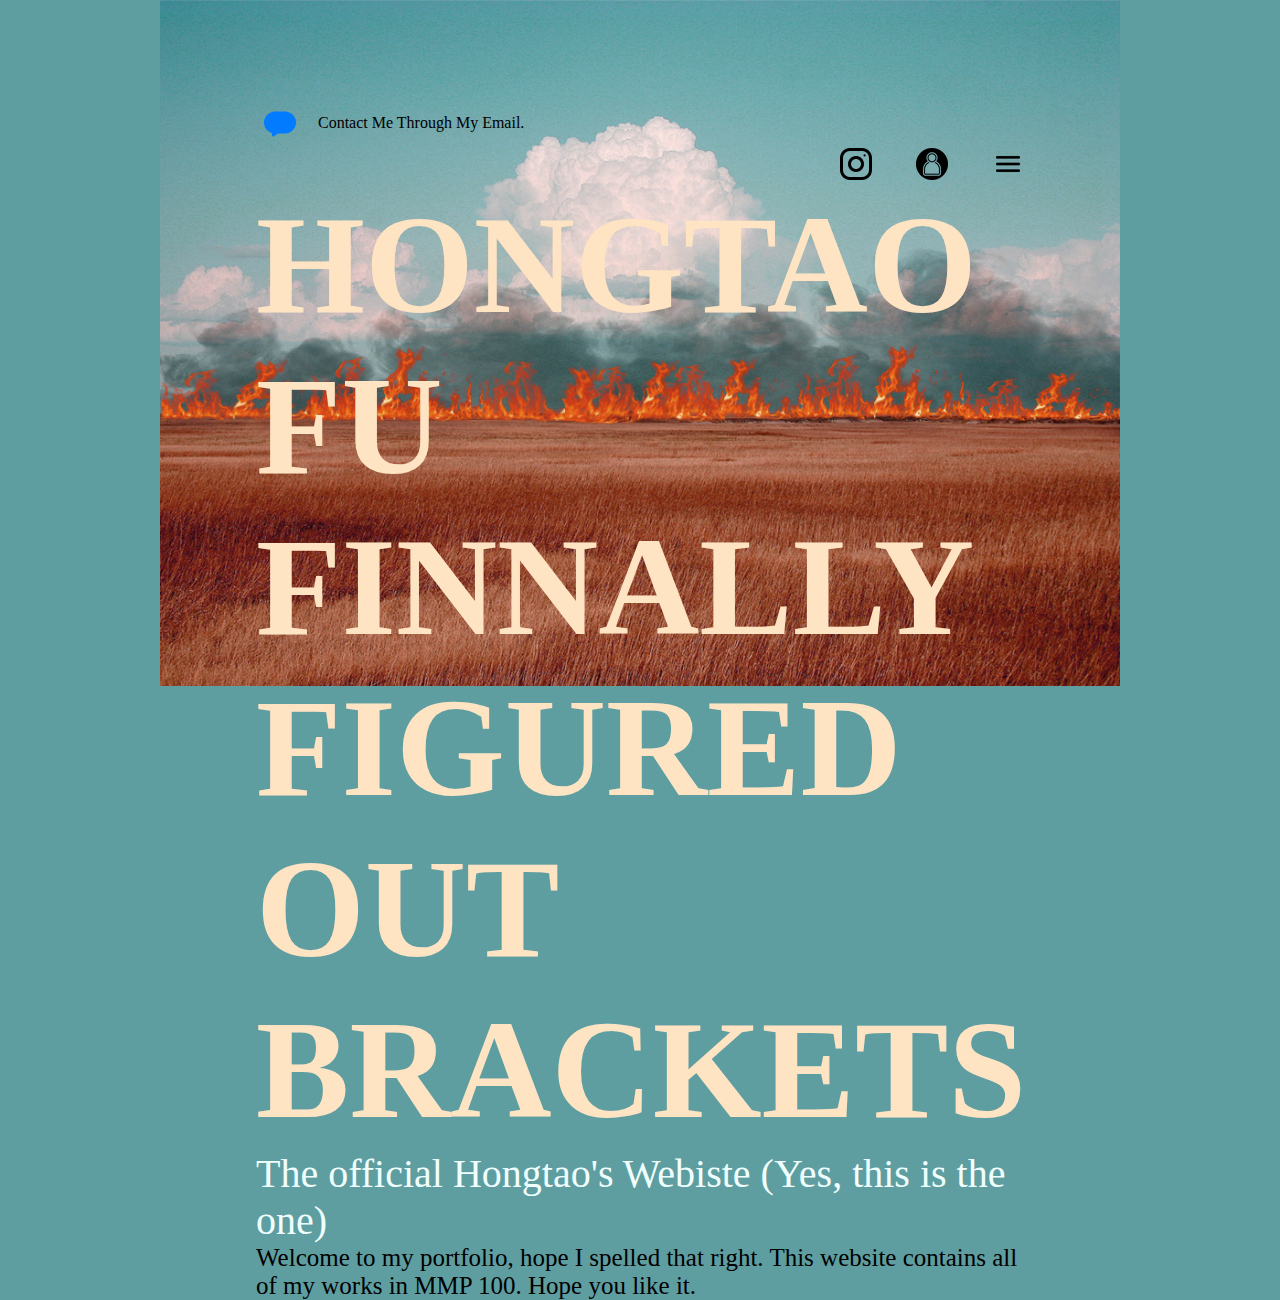
<file: Index.html>
<!DOCTYPE html>
<html>
    <head>
        <title>Hongtao Fu's Portfolio</title>
        <meta charset="utf-8">
        <meta name="viewport" content="width=device-wdth, initial-scale=1.0">
        <link rel="stylesheet" type="text/css" href="style.css">
    </head>
<body>
    <div class="nav"></div>
    <div class="contactMe">
        <a href="mailto:htf1148014334@gmail.com" "target="_blank title="Fu’s email"> <img src="images/Chat_Blue.png" alt="chat logo"></a> Contact Me Through My Email.
    </div>
    <div class="navIcons">
        <a href="Gallery.html"><img src="images/instagram.png" alt="instagram logo" border="0"></a>
        <a href="bio.html"><img src="images/Avatar.png" alt="bio logo"></a>
        <a href="Index.html"><img src="images/Menu.png" alt="Menu logo"></a>
        </div>
    <h1>HONGTAO FU FINNALLY FIGURED OUT BRACKETS</h1>
    <h2>The official Hongtao's Webiste (Yes, this is the one)</h2>
    <p>
        Welcome to my portfolio, hope I spelled that right. This website contains all of my works in MMP 100. Hope you like it.
        </p>
    

    
    
    </body>
    
    
    
</html>
</file>
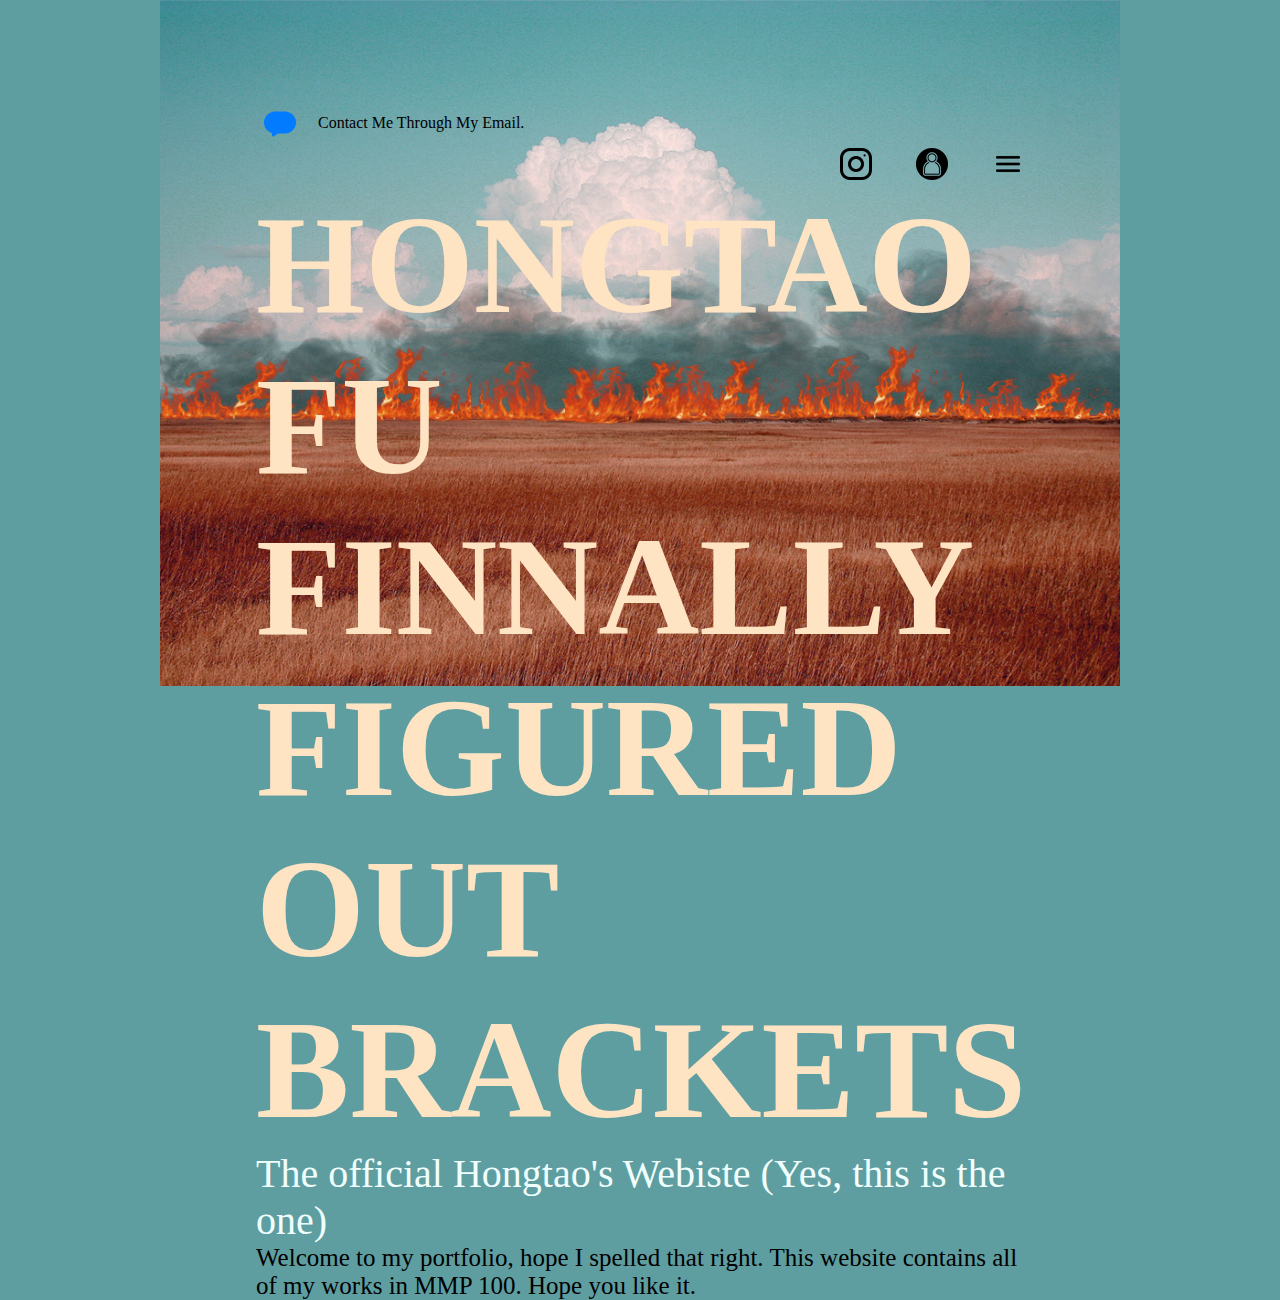
<file: index.html>
<!DOCTYPE html>
<html>
    <head>
        <title>Hongtao Fu's Portfolio</title>
        <meta charset="utf-8">
        <meta name="viewport" content="width=device-wdth, initial-scale=1.0">
        <link rel="stylesheet" type="text/css" href="style.css">
    </head>
<body>
    <div class="nav"></div>
    <div class="contactMe">
        <a href="mailto:htf1148014334@gmail.com" "target="_blank title="Fu’s email"> <img src="images/Chat_Blue.png" alt="chat logo"></a> Contact Me Through My Email.
    </div>
    <div class="navIcons">
        <a href="Gallery.html"><img src="images/instagram.png" alt="instagram logo" border="0"></a>
        <a href="bio.html"><img src="images/Avatar.png" alt="bio logo"></a>
        <a href="index.html"><img src="images/Menu.png" alt="Menu logo"></a>
        </div>
    <h1>HONGTAO FU FINNALLY FIGURED OUT BRACKETS</h1>
    <h2>The official Hongtao's Webiste (Yes, this is the one)</h2>
    <p>
        Welcome to my portfolio, hope I spelled that right. This website contains all of my works in MMP 100. Hope you like it.
        </p>
    

    
    
    </body>
    
    
    
</html>
</file>
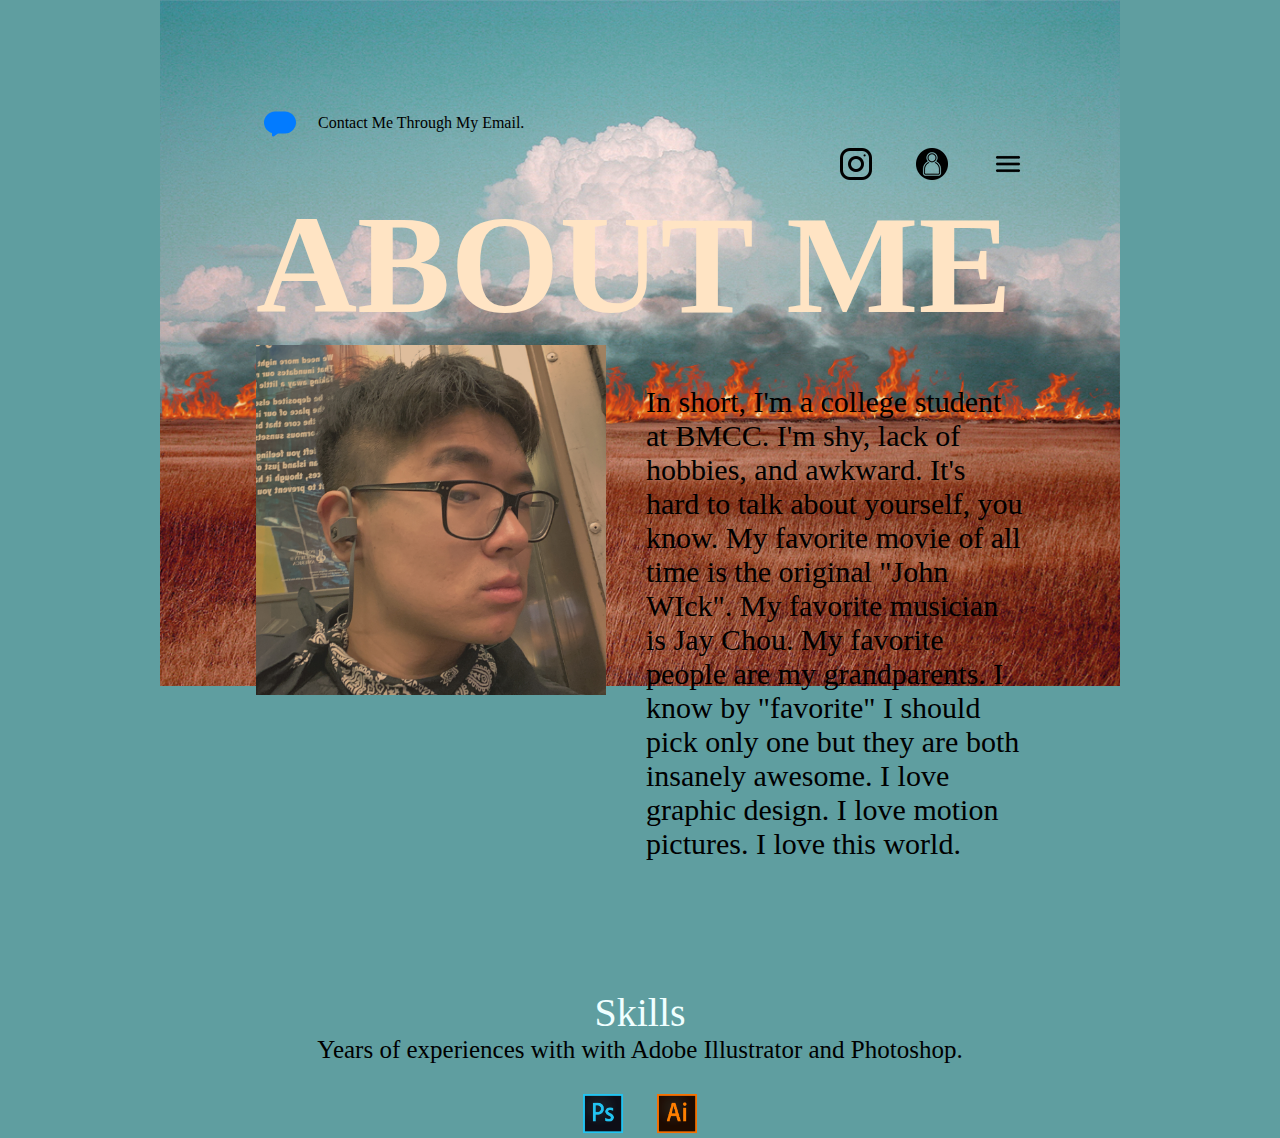
<file: bio.html>
<!DOCTYPE html>
<html>
    <head>
        <title>Hongtao's Bio</title>
        <meta charset="utf-8">
        <meta name="viewport" content="width=device-wdth, initial-scale=1.0">
        <link rel="stylesheet" type="text/css" href="style.css">
    </head>
<body>
    <div class="nav"></div>
    <div class="contactMe">
        <a href="mailto:htf1148014334@gmail.com" "target="_blank title="Fu’s email"> <img src="images/Chat_Blue.png" alt="chat logo"></a> Contact Me Through My Email.
    </div>
    <div class="navIcons">
        <a href="Gallery.html"><img src="images/instagram.png" alt="instagram logo"></a>
        <a href="bio.html"><img src="images/Avatar.png" alt="bio logo"></a>
        <a href="index.html"><img src="images/Menu.png" alt="Menu logo"></a>
        </div>
    <h1>ABOUT ME</h1>
    <img src="images/selfie.JPG" width="350" height="350" align="left">
    <h3>In short, I'm a college student at BMCC. I'm shy, lack of hobbies, and awkward. It's hard to talk about yourself, you know. My favorite movie of all time is the original "John WIck". My favorite musician is Jay Chou. My favorite people are my grandparents. I know by "favorite" I should pick only one but they are both insanely awesome. I love graphic design. I love motion pictures. I love this world.</h3>
    <div class="skills">
    <h2>Skills</h2>
        <p>Years of experiences with with Adobe Illustrator and Photoshop.</p>
    <div class="programs">
        <img src="images/Ps.png" alt="Ps icon">
        <img src="images/Ai.png" alt="Ai icon">
        </div>
    </div>
</body>

</html>
</file>
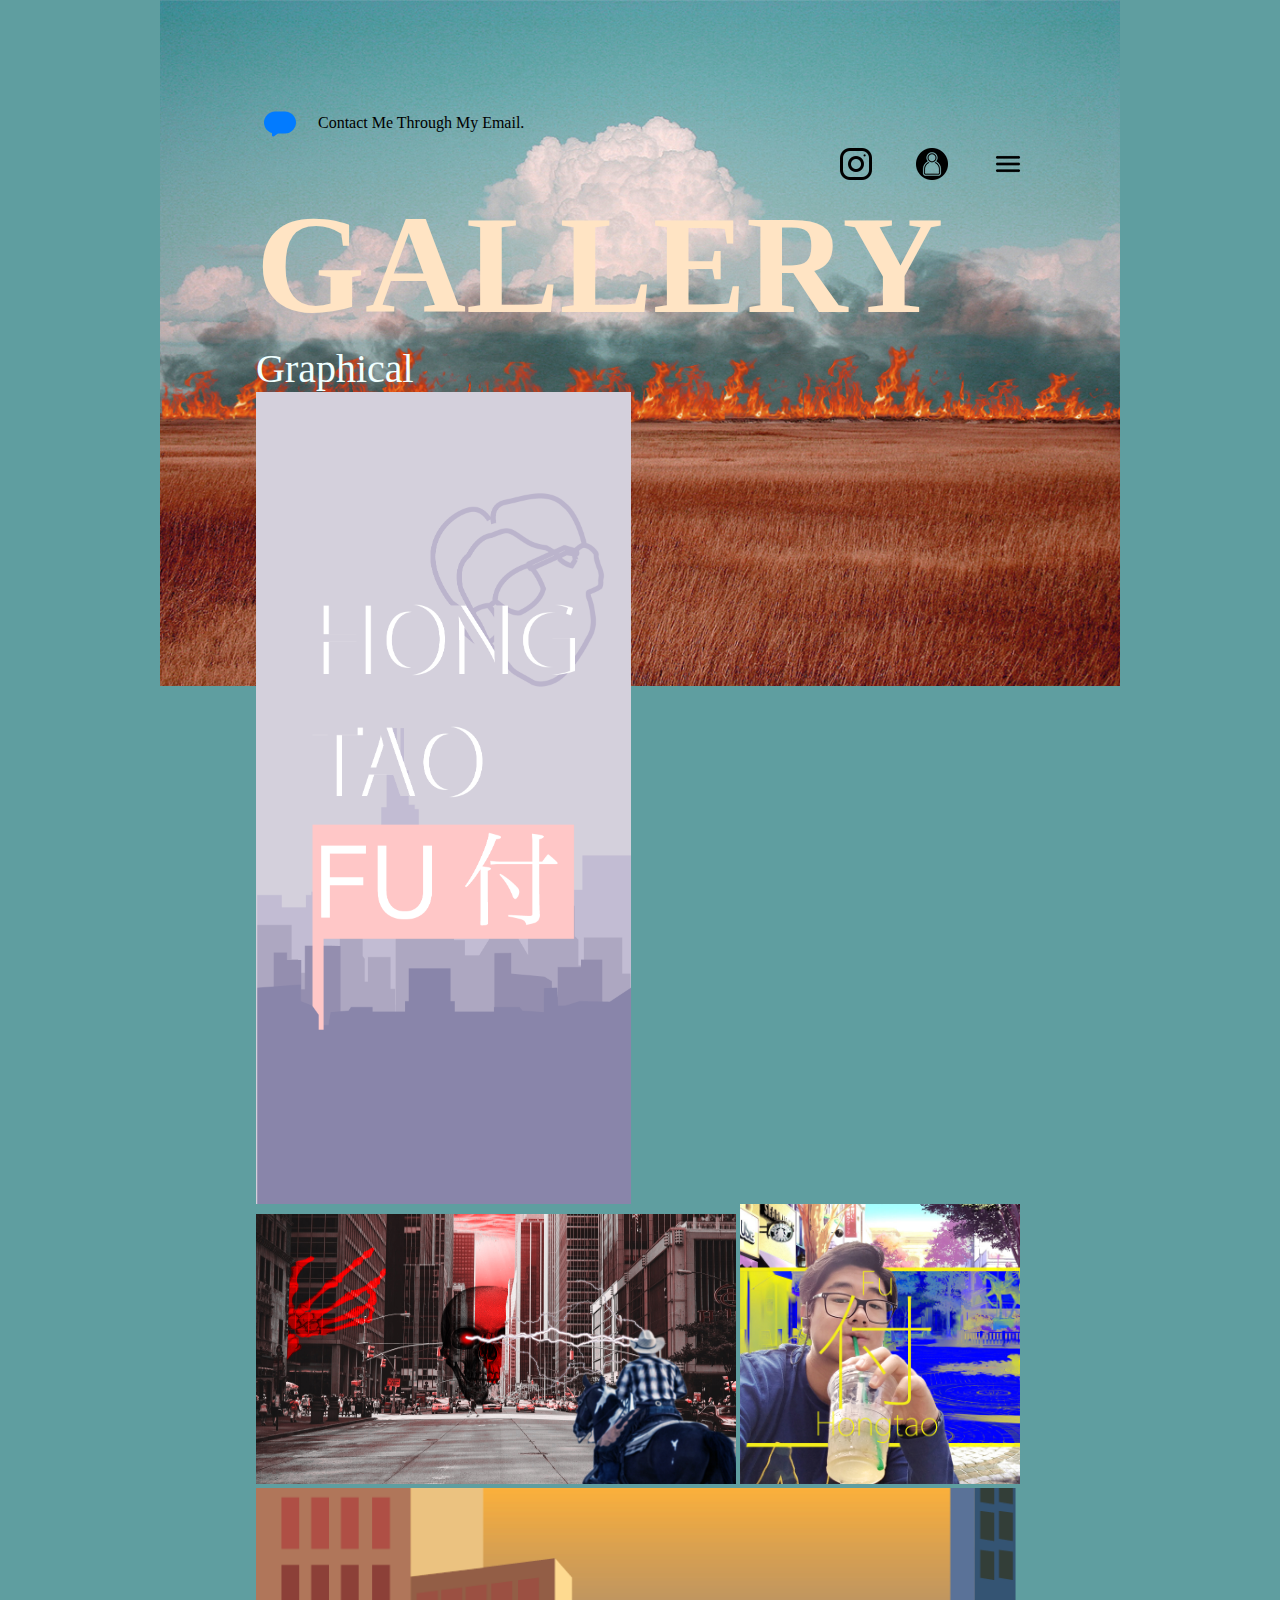
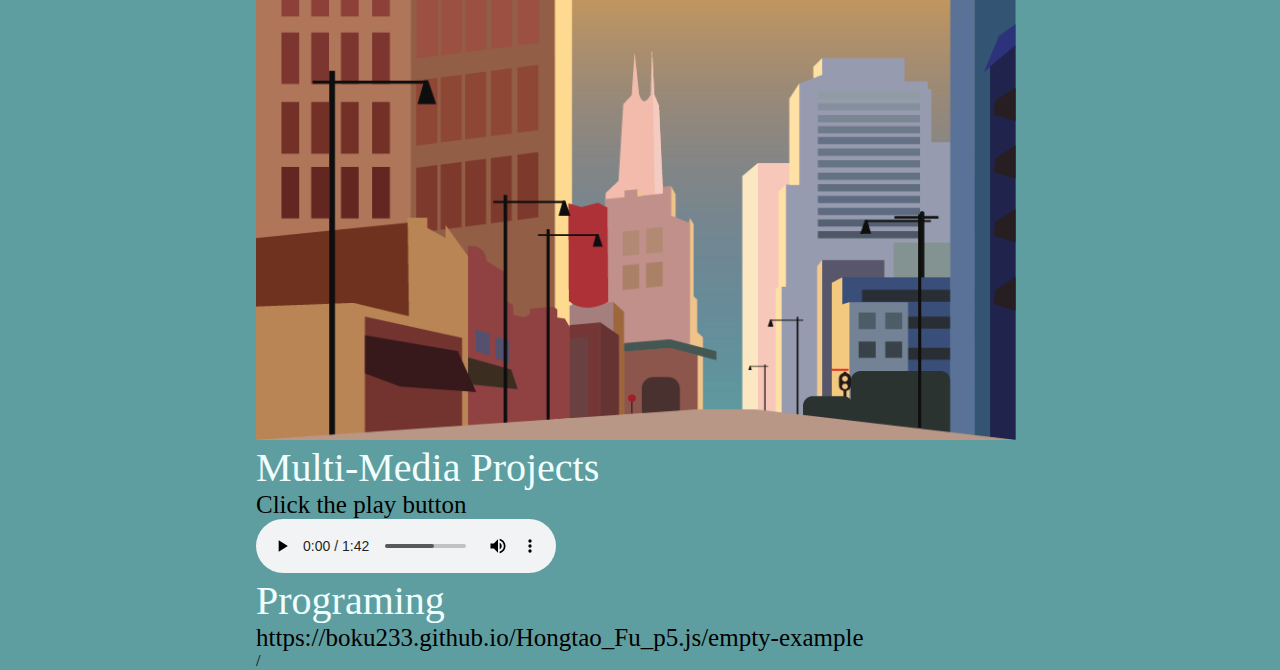
<file: Gallery.html>
<!DOCTYPE html>
<html>
    <head>
        <title>Hongtao's Gallery</title>
        <meta charset="utf-8">
        <meta name="viewport" content="width=device-wdth, initial-scale=1.0">
        <link rel="stylesheet" type="text/css" href="style.css">
    </head>
<body>
    <div class="nav"></div>
    <div class="contactMe">
        <a href="mailto:htf1148014334@gmail.com" "target="_blank title="Fu’s email"> <img src="images/Chat_Blue.png" alt="chat logo"></a> Contact Me Through My Email.
    </div>
    <div class="navIcons">
        <a href="Gallery.html"><img src="images/instagram.png" alt="instagram logo"></a>
        <a href="bio.html"><img src="images/Avatar.png" alt="instagram logo"></a>
        <a href="index.html"><img src="images/Menu.png" alt="bio logo"></a>
        </div>
    <h1>GALLERY</h1>
    <div class="work clearfix"></div>
    <div class="workText"></div>
    <h2>Graphical</h2>
    <img src="images/Artboard.png" width="375" height="812" align="left">
    <img src="images/Hongtao_Fu_MMA-100.jpg" width="480" height="270"> 
    <img src="images/Hongtao_Fu_Raster.jpg" width="280" height="280">
    <img src="images/street%20copy.png" width="760" height="552">
    <h2>Multi-Media Projects</h2>

    <p>Click the play button</p>
    <audio src="Audio.mp3" controls="controls"></audio>
    
    <h2>Programing</h2>
    <p>https://boku233.github.io/Hongtao_Fu_p5.js/empty-example</p>
           
    
    </body>/
</html>
</file>
<file: style.css>
/*-------- Global --------*/
* {
    margin: 0;
    padding: 0;
    border: 0;
    outline: 0;
    font-size 100%;
    vertical-align: baseline;
    background: transparent;
}

.chearfix::after {
    content: "";
    clear: both;
    display: table;
}
body {
    width: 60%;
    margin: auto;
    background-image: url(images/Hongtao_Fu_Unfinished.jpg);
    background-position: top;
    background-size: 75%;
    background-repeat: no-repeat;
    background-color:cadetblue;
    background-attachment:fixed;
}
h1 {
    font-size: 140px;
    font-weight: bold;
    color:bisque
}
h2 {
    font-size: 40px;
    font-weight: 400;
    color:azure
}
p {
    font-size: 25px;
    font-weight: 400;
    color:black
}
h3 {
    font-size: 30px;
    font-weight: normal;
    color:black;
    margin-top: 40px;
    margin-left: 390px
    
}

/*-------- Nav --------*/
.nav {
    display: flex;
    align-items: center;
    height: 100px
}
.contactMe, .navIcons {
    flex: 1;
}
.navIcons {
    text-align: right;
    
}
.navIcons a, .contactMe a, .contactMe img {
    display: inline-block;
    vertical-align: middle;
}
.navIcons a {
    margin-left: 40px;
}
.contactMe a {
    color: black;
    text-decoration: none;
}
.contactMe img {
    margin-right: 10px;
}

/*-------- Skills --------*/
.skills {
    text-align: center;
    margin-top: 8em;
}
.skills p {
    margin-bottom: 30px;
}
.skills img {
    width: 40px;
    margin: 0 15px;
}
</file>
